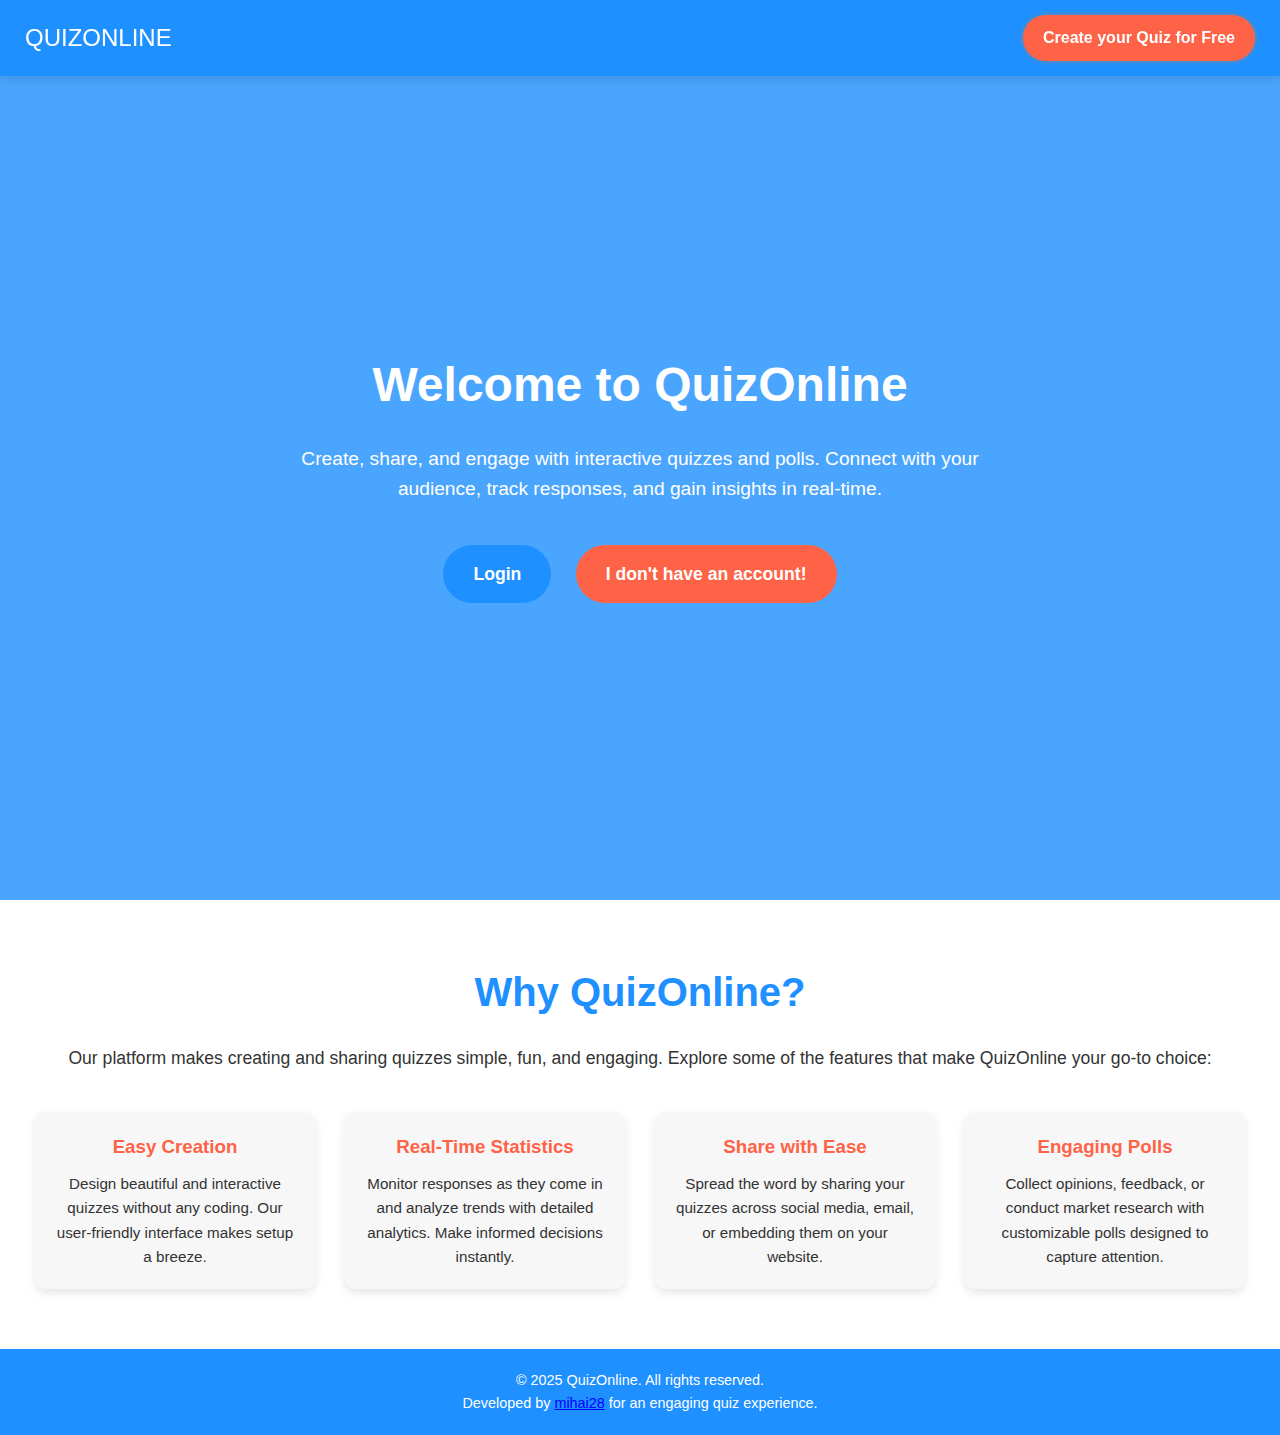
<file: templates/index.html>
<!DOCTYPE html>
<html lang="en">
<head>
  <meta charset="UTF-8" />
  <meta name="viewport" content="width=device-width, initial-scale=1.0" />
  <title>QuizOnline - Create, Share & Engage</title>
  <style>
    /* Reset and base styles */
    * {
      margin: 0;
      padding: 0;
      box-sizing: border-box;
    }
    body {
      font-family: 'Arial', sans-serif;
      line-height: 1.6;
      background: #f7f7f7;
      color: #333;
    }
    a {
      text-decoration: none;
      color: inherit;
    }

    /* Header */
    header {
      width: 100%;
      background-color: #1E90FF;
      padding: 15px 25px;
      position: fixed;
      top: 0;
      left: 0;
      z-index: 1000;
      display: flex;
      justify-content: space-between;
      align-items: center;
      color: #fff;
      box-shadow: 0 4px 10px rgba(0, 0, 0, 0.1);
    }
    .header-title {
      font-size: 1.5rem;
      text-transform: uppercase;
    }
    .cta-btn {
      background-color: #FF6347;
      border: none;
      padding: 10px 20px;
      border-radius: 55px;
      font-size: 1rem;
      font-weight: bold;
      cursor: pointer;
      box-shadow: 0 0 5px #888888;
      transition: background-color 0.3s ease;
    }
    .cta-btn:hover {
      background-color: #e5533d;
    }

    /* Hero Section */
    .hero {
      background: url('https://source.unsplash.com/1600x900/?quiz,education') center/cover no-repeat;
      height: 100vh;
      display: flex;
      align-items: center;
      justify-content: center;
      padding-top: 60px;
      position: relative;
      color: #fff;
      text-align: center;
    }
    .hero::after {
      content: '';
      position: absolute;
      top: 0;
      left: 0;
      width: 100%;
      height: 100%;
      background: rgba(30, 144, 255, 0.8);
      z-index: 1;
    }
    .hero-content {
      position: relative;
      z-index: 2;
      max-width: 800px;
      padding: 20px;
    }
    .hero h1 {
      font-size: 3rem;
      margin-bottom: 20px;
    }
    .hero p {
      font-size: 1.2rem;
      margin-bottom: 30px;
    }
    .hero-buttons a {
      display: inline-block;
      padding: 15px 30px;
      margin: 10px;
      border-radius: 30px;
      font-size: 1.1rem;
      font-weight: bold;
      transition: transform 0.3s ease;
    }
    .hero-buttons a.login {
      background-color: #1E90FF;
      color: #fff;
    }
    .hero-buttons a.register {
      background-color: #FF6347;
      color: #fff;
    }
    .hero-buttons a:hover {
      transform: translateY(-2px);
    }

    /* Features Section */
    .features {
      padding: 60px 20px;
      background: #fff;
      text-align: center;
    }
    .features h2 {
      font-size: 2.5rem;
      margin-bottom: 20px;
      color: #1E90FF;
    }
    .features p.description {
      font-size: 1.1rem;
      margin-bottom: 40px;
    }
    .feature-list {
      display: flex;
      flex-wrap: wrap;
      justify-content: center;
      gap: 30px;
    }
    .feature {
      background: #f7f7f7;
      padding: 20px;
      border-radius: 10px;
      box-shadow: 0 4px 10px rgba(0, 0, 0, 0.1);
      width: 280px;
      transition: transform 0.3s ease;
    }
    .feature:hover {
      transform: translateY(-5px);
    }
    .feature h3 {
      margin-bottom: 10px;
      color: #FF6347;
    }
    .feature p {
      font-size: 0.95rem;
    }

    /* Footer */
    footer {
      background-color: #1E90FF;
      color: #fff;
      text-align: center;
      padding: 20px 10px;
      font-size: 0.9rem;
    }

    /* Responsive */
    @media (max-width: 768px) {
      .hero h1 {
        font-size: 2.2rem;
      }
      .hero p {
        font-size: 1rem;
      }
      .feature {
        width: 100%;
        max-width: 320px;
      }
    }
  </style>
</head>
<body>
  <!-- Header -->
  <header>
    <div class="header-title">QuizOnline</div>
    <a href="/register" class="cta-btn" style="color:white;">Create your Quiz for Free</a>
  </header>

  <!-- Hero Section -->
  <section class="hero">
    <div class="hero-content">
      <h1>Welcome to QuizOnline</h1>
      <p>
        Create, share, and engage with interactive quizzes and polls. Connect with your audience, track responses, and gain insights in real-time.
      </p>
      <div class="hero-buttons">
        <a class="login" href="/login">Login</a>
        <a class="register" href="/register">I don't have an account!</a>
      </div>
    </div>
  </section>

  <!-- Features Section -->
  <section class="features">
    <h2>Why QuizOnline?</h2>
    <p class="description">
      Our platform makes creating and sharing quizzes simple, fun, and engaging. Explore some of the features that make QuizOnline your go-to choice:
    </p>
    <div class="feature-list">
      <div class="feature">
        <h3>Easy Creation</h3>
        <p>
          Design beautiful and interactive quizzes without any coding. Our user-friendly interface makes setup a breeze.
        </p>
      </div>
      <div class="feature">
        <h3>Real-Time Statistics</h3>
        <p>
          Monitor responses as they come in and analyze trends with detailed analytics. Make informed decisions instantly.
        </p>
      </div>
      <div class="feature">
        <h3>Share with Ease</h3>
        <p>
          Spread the word by sharing your quizzes across social media, email, or embedding them on your website.
        </p>
      </div>
      <div class="feature">
        <h3>Engaging Polls</h3>
        <p>
          Collect opinions, feedback, or conduct market research with customizable polls designed to capture attention.
        </p>
      </div>
    </div>
  </section>

  <!-- Footer -->
  <footer>
    <p>&copy; 2025 QuizOnline. All rights reserved.</p>
    <p>Developed by <a style="color:blue; text-decoration: underline;" href="https://github.com/mihai288">mihai28</a> for an engaging quiz experience.</p>
  </footer>
</body>
</html>
</file>
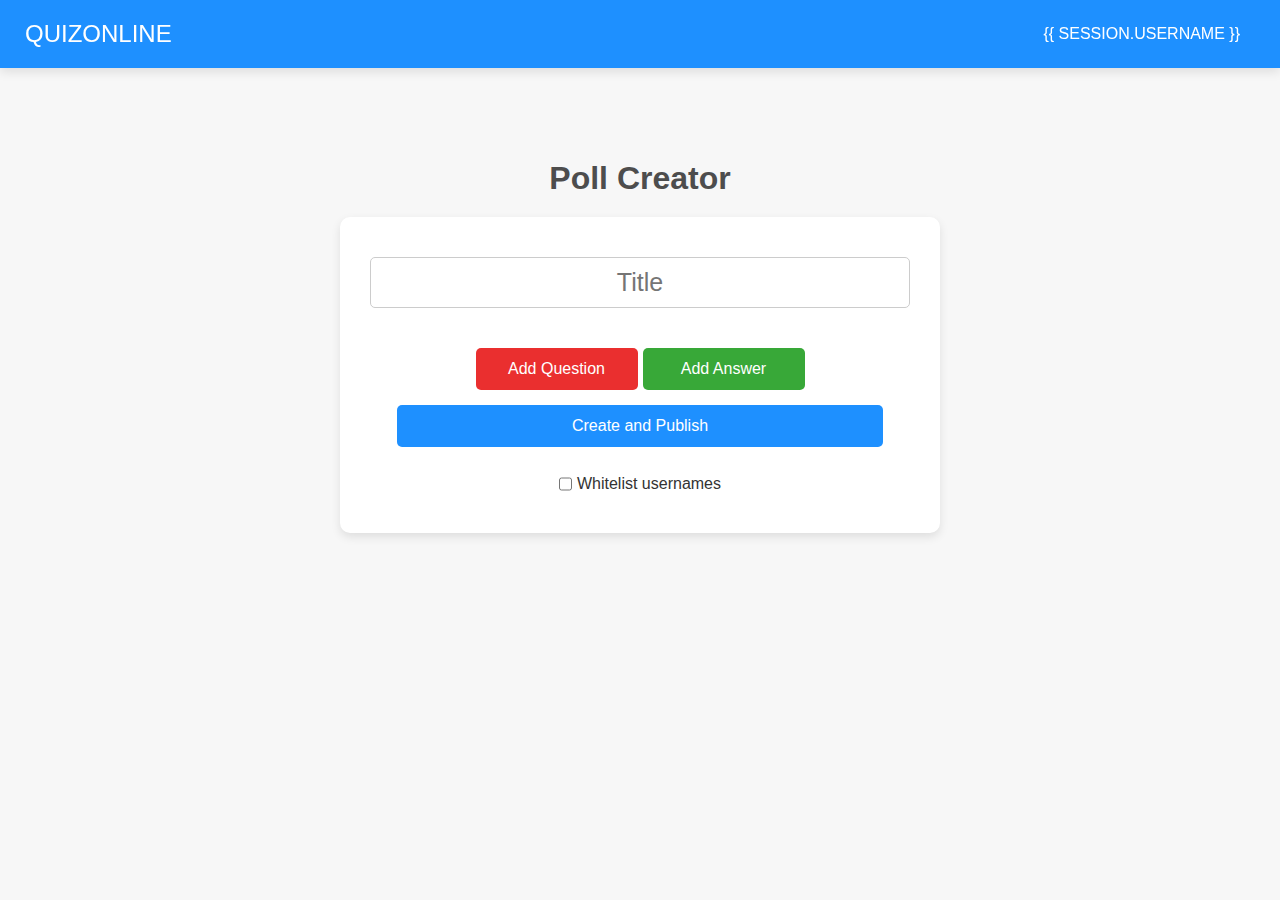
<file: templates/create_poll.html>
<!DOCTYPE html>
<html lang="en">
<head>
  <meta charset="UTF-8" />
  <meta name="viewport" content="width=device-width, initial-scale=1.0" />
  <title>Create Poll</title>
  <style>
    /* Resetting default styles */
    * {
      margin: 0;
      padding: 0;
      box-sizing: border-box;
    }
    button{
        cursor:pointer;
    }

    body {
      font-family: 'Arial', sans-serif;
      background: #f7f7f7;
      color: #333;
      display: flex;
      flex-direction: column;
      height: 100vh;
      padding-top: 60px; /* Space for the header */
    }
    .whitelist-container{
        display: flex;
        justify-content: center;
    }
    /* Header Styling */
    header {
      width: 100%;
      background-color: #1E90FF;
      padding: 15px 0;
      position: fixed;
      top: 0;
      left: 0;
      z-index: 100;
      box-shadow: 0 4px 10px rgba(0, 0, 0, 0.1);
      display: flex;
      justify-content: space-between;
      align-items: center;
      font-size: 1.5rem;
      color: white;
      text-transform: uppercase;
    }
    .dropdown {
      position: relative;
      display: inline-block;
      margin-right: 20px;
    }

    .dropdown-button {
      cursor: pointer;
      padding: 10px 20px;
      font-size: 1rem;
      border-radius: 30px;
      transition: background 0.3s ease, transform 0.3s ease;
      text-decoration: none;
      color: #fff;
    }

    .dropdown-button:hover {
      background: #00BFFF;
      transform: translateY(-5px);
    }

    .dropdown-button:active {
      transform: translateY(2px);
    }

    .dropdown-content {
      display: none;
      position: absolute;
      background-color: #f9f9f9;
      min-width: 160px;
      box-shadow: 0px 8px 16px 0px rgba(0, 0, 0, 0.2);
      z-index: 1;
      right: 0; /* Align dropdown to the right */
      border-radius: 8px;
    }

    .dropdown-content a {
      font-size: 15px;
      color: black;
      padding: 12px 16px;
      text-decoration: none;
      display: block;
    }

    .dropdown-content a:hover {
      background-color: #f1f1f1;
      border-radius: 10px;
    }

    .dropdown:hover .dropdown-content {
      display: block;
    }

    /* Main content container */
    .content-wrapper {
      display: flex;
      align-items: center;
      flex-direction: column;
      height: 100%;
      padding-top: 100px; /* Adjust for header height */
    }

    .content {
      width: 100%;
      max-width: 600px;
      padding: 30px;
      background: white;
      border-radius: 10px;
      box-shadow: 0 4px 10px rgba(0, 0, 0, 0.1);
      text-align: center; /* Centering the content */
    }

    h1 {
      font-size: 2rem;
      margin-bottom: 20px;
      color: #333;
    }

    input[type="text"] {
      width: 100%;
      padding: 10px;
      margin: 10px 0;
      border-radius: 5px;
      border: 1px solid #ccc;
      font-size: 1rem;
    }

    input[type="checkbox"] {
      margin-right: 5px;
    }

    button {
      width: 100%;
      padding: 12px;
      background-color: #1E90FF;
      color: white;
      font-size: 1rem;
      border: none;
      border-radius: 5px;
      margin-top: 10px;
      transition: background-color 0.3s ease, transform 0.3s ease;
    }

    button:hover {
      background-color: #006905;
    }

    button:active {
      transform: translateY(2px);
    }

    #options {
      width: 100%;
      margin-bottom: 20px;
    }

    .option-input {
      margin-bottom: 10px;
    }

    .heading-input-container {
      margin-bottom: 10px;
    }

    .heading-input {
      width: 100%;
      padding: 10px;
      margin: 10px 0;
      border-radius: 5px;
      border: 1px solid #ccc;
      font-size: 1rem;
      display: none;
    }

    .control {
      display: flex;
      justify-content: center;
      gap: 5px;
      margin-bottom: 5px;
    }

    /* Container for allowed usernames (private quiz) */
    #allowedUserContainer {
      display: none;
      margin: 10px 0;
      text-align: left;
      border: 1px solid #ccc;
      border-radius: 5px;
      padding: 10px;
      background-color: #fafafa;
    }
    #allowedUserContainer span{
      align-content: center;
      text-align: center;
      display: flex;
      justify-content: center;
      font-size: 0.9em;
    }
    .allowed-user {
      display: flex;
      align-items: center;
      margin-bottom: 5px;
    }
    .allowed-user input[type="text"] {
      flex: 1;
      margin-right: 5px;
      min-width: 150px;  /* Asigură că input-ul are o lățime minimă */
    }
    /* Stilizare pentru butonul Remove */
    .allowed-user button {
      font-size: 0.9rem;
      border: solid 2px #1E90FF;
      border-radius: 5px;
      background-color: transparent;
      color: #fff;
      cursor: pointer;
      flex-shrink: 0;
        width: 15%;
        margin:0;
        margin-top: 1px;
    }

    /* Responsive styles */
    @media (max-width: 768px) {
      body {
        padding-top: 80px; /* Adjust padding for smaller screens */
      }

      h1 {
        font-size: 1.6rem;
      }
      .dropdown-button {
        font-size: 0.9rem;
        padding: 8px 16px;
      }
      input[type="text"],
      button {
        font-size: 0.9rem;
      }

      .content {
        padding: 20px;
        width: 95%;
      }
    }
  </style>
</head>
<body>
  <header>
    <a href="/dashboard" class="logo" style="margin-left: 25px; color:white; text-decoration: none;">QuizOnline</a>
    <div class="dropdown">
      <div class="dropdown-button">{{ session.username }}</div>
      <div class="dropdown-content">
        <a href="/dashboard">View Polls</a>
        <a href="/create_poll">Create Poll</a>
        <a href="/logout">Log out</a>
      </div>
    </div>
  </header>
  <div class="content-wrapper">
    <h1 style="color:#4d4d4d;">Poll Creator</h1>
    <div class="content">
      <form id="pollForm" method="POST" autocomplete="off">
        <input style="text-align: center; font-size: 25px;" type="text" name="title" placeholder="Title" required /><br>
        <div id="options"></div>

        <div class="control">
          <button class="q-btn" style="background-color: #ea2f2f; cursor:pointer; width: 30%;" type="button" onclick="addHeading()">Add Question</button>
          <button class="a-btn" style="background-color: #38a838; cursor:pointer; width: 30%;" type="button" onclick="addOption()">Add Answer</button>
        </div>

        <button style="cursor:pointer; width: 90%;" type="submit">Create and Publish</button><br><br>

          <!-- Checkbox pentru quiz privat -->
        <div style="text-align: left; margin: 10px 0;" class="whitelist-container">
          <input type="checkbox" id="privateQuiz" name="private" onchange="toggleAllowedUsers()" />
          <label for="privateQuiz">Whitelist usernames</label>
        </div>

        <!-- Container pentru adăugarea numelor de utilizator permise -->
        <div id="allowedUserContainer">
          <h3 style="text-align: center;">Allowed Usernames</h3>
          <span>Only the allowed users can access this poll.</span>
          <div id="allowedUsers"></div>
            <div class="btn-container" style="display: flex; justify-content: center;">
          <button type="button" style="background-color: #38a838; width: 8%; border-radius: 99px;" onclick="addAllowedUser()">+</button>
                </div>
        </div>
      </form>
    </div>
  </div>

  <script>
    function addOption() {
      const optionsDiv = document.getElementById("options");

      const optionContainer = document.createElement("div");
      optionContainer.style.display = "flex";
      optionContainer.style.alignItems = "center";
      optionContainer.style.marginBottom = "10px";

      const input = document.createElement("input");
      input.type = "text";
      input.name = "options";
      input.classList.add("option-input");
      input.placeholder = "Answer";

      const correctCheckbox = document.createElement("input");
      correctCheckbox.type = "checkbox";
      correctCheckbox.name = "correct_options[]";
      correctCheckbox.style.marginLeft = "10px";
      correctCheckbox.title = "Set correct answer"; // Adaugă tooltip
      correctCheckbox.value = optionsDiv.children.length; // folosește indexul opțiunii

      // Așează checkbox-ul în div-ul corespunzător
      optionsDiv.appendChild(correctCheckbox);

      // Adaugă event listener pentru a schimba outline-ul input-ului când checkbox-ul este selectat
      correctCheckbox.addEventListener("change", function () {
        if (correctCheckbox.checked) {
          input.style.outline = "2px solid green";
        } else {
          input.style.outline = "";
        }
      });

      optionContainer.appendChild(input);
      optionContainer.appendChild(correctCheckbox);
      optionsDiv.appendChild(optionContainer);
    }

    function addHeading() {
      const optionsDiv = document.getElementById("options");

      // Create container div for heading input
      const headingContainer = document.createElement("div");
      headingContainer.classList.add("heading-input-container");

      // Create input element for the heading (text input)
      const input = document.createElement("input");
      input.type = "text";
      input.classList.add("heading-input");
      input.placeholder = "Question";

      // Create hidden input for sending HTML
      const hiddenInput = document.createElement("input");
      hiddenInput.type = "hidden";
      hiddenInput.name = "options";

      headingContainer.appendChild(input);
      headingContainer.appendChild(hiddenInput);

      // Când input-ul pierde focus, înlocuiește-l cu un element h1 sau elimină containerul dacă nu s-a scris nimic
      input.addEventListener("blur", function () {
        if (this.value) {
          const headingText = this.value;
          const headingElement = document.createElement("h1");
          headingElement.textContent = headingText;
          hiddenInput.value = "<h1>" + headingText + "</h1>";
          // Înlocuiește text input cu h1 tag
          headingContainer.replaceChild(headingElement, input);
        } else {
          headingContainer.remove();
        }
      });

      optionsDiv.appendChild(headingContainer);
      input.style.display = "block";
      input.focus();
    }

    // Toggle containerul pentru allowed users în funcţie de checkbox-ul "private"
    function toggleAllowedUsers() {
      const privateCheckbox = document.getElementById("privateQuiz");
      const container = document.getElementById("allowedUserContainer");
      container.style.display = privateCheckbox.checked ? "block" : "none";
    }

    // Adaugă un input pentru un username permis
    function addAllowedUser() {
      const container = document.getElementById("allowedUsers");

      const div = document.createElement("div");
      div.classList.add("allowed-user");

      const input = document.createElement("input");
      input.type = "text";
      input.name = "allowed_users";
      input.placeholder = "Username";

      // Buton pentru a elimina acest câmp, dacă se dorește
      const removeBtn = document.createElement("button");
      removeBtn.type = "button";
      removeBtn.textContent = "🗑️";
      removeBtn.onclick = () => {
        div.remove();
      };

      div.appendChild(input);
      div.appendChild(removeBtn);
      container.appendChild(div);
    }

    // Adăugăm un event listener la formular pentru a forța pierderea focus-ului
    // la ultimul input "allowed_users" înainte de submit.
    document.getElementById("pollForm").addEventListener("submit", function() {
      if (document.activeElement && document.activeElement.name === "allowed_users") {
        document.activeElement.blur();
      }
    });
  </script>
</body>
</html>
</file>
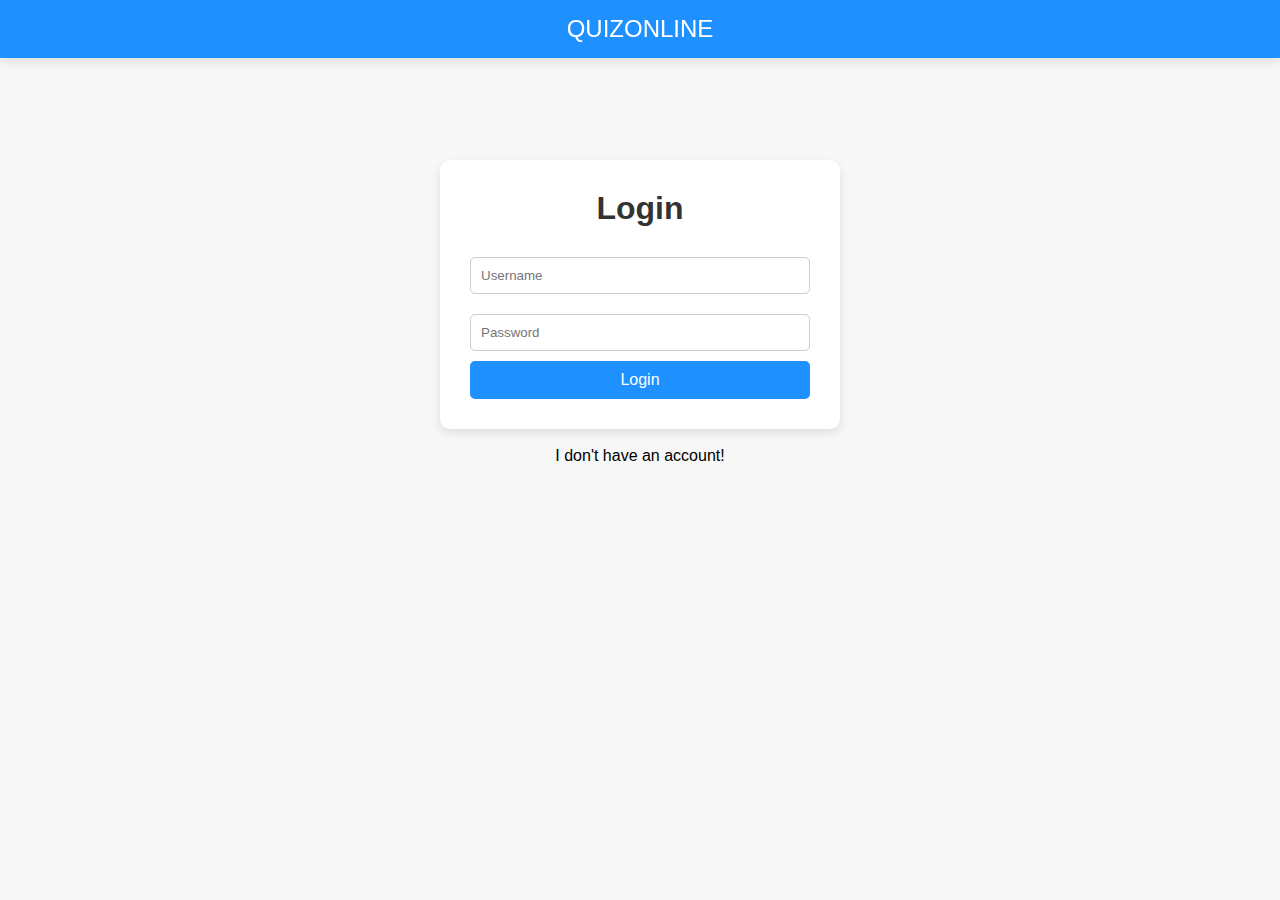
<file: templates/login.html>
<!DOCTYPE html>
<html lang="en">
<head>
    <meta charset="UTF-8">
    <meta name="viewport" content="width=device-width, initial-scale=1.0">
    <title>Login</title>
    <style>
        /* Resetting default styles */
        * {
            margin: 0;
            padding: 0;
            box-sizing: border-box;
        }

        body {
            font-family: 'Arial', sans-serif;
            background: #f7f7f7;
            color: #333;
            display: flex;
            flex-direction: column;
            height: 100vh;
            padding-top: 60px; /* Space for the header */
        }

        /* Header Styling */
        header {
            width: 100%;
            background-color: #1E90FF;
            padding: 15px 0;
            position: fixed;
            top: 0;
            left: 0;
            z-index: 100;
            box-shadow: 0 4px 10px rgba(0, 0, 0, 0.1);
            display: flex;
            justify-content: center;
            align-items: center;
            font-size: 1.5rem;
            color: white;
            text-transform: uppercase;
        }

        header a {
            text-decoration: none;
            color: #fff;
            padding: 10px 20px;
            font-size: 1rem;
            border-radius: 30px;
            transition: background 0.3s ease, transform 0.3s ease;
            margin-left: 15px;
        }

        header a:hover {
            background: #00BFFF;
            transform: translateY(-5px);
        }

        header a:active {
            transform: translateY(2px);
        }

        /* Main content container */
        .content-wrapper {
            display: flex;
            align-items: center;
            flex-direction: column;
            height: 100%;
            padding-top: 100px; /* Adjust for header height */
        }

        .content {
            width: 100%;
            max-width: 400px;
            padding: 30px;
            background: white;
            border-radius: 10px;
            box-shadow: 0 4px 10px rgba(0, 0, 0, 0.1);
            text-align: center; /* Centering the content */
        }

        h1 {
            font-size: 2rem;
            margin-bottom: 20px;
            color: #333;
        }

        input {
            width: 100%;
            padding: 10px;
            margin: 10px 0;
            border: 1px solid #ccc;
            border-radius: 5px;
        }

        button {
            width: 100%;
            padding: 10px;
            background-color: #1E90FF;
            color: white;
            border: none;
            border-radius: 5px;
            cursor: pointer;
            font-size: 1rem;
        }
        .a-btn{
            text-decoration: none;
        }
        .a-btn:hover{
            text-decoration: underline;
        }
        button:hover {
            background-color: #00BFFF;
        }

        /* Responsive styles */
        @media (max-width: 768px) {
            body {
                padding-top: 80px; /* Adjust padding for smaller screens */
            }

            h1 {
                font-size: 1.8rem;
            }

            header a {
                font-size: 0.9rem;
                padding: 8px 16px;
            }
        }
    </style>
</head>
<body>

    <header>
        <div>QuizOnline</div>
    </header>

    <div class="content-wrapper">
        <div class="content">
            <h1>Login</h1>
            <form method="POST" autocomplete="off">
                <input type="text" name="username" placeholder="Username" required><br>
                <input type="password" name="password" placeholder="Password" required><br>
                <button type="submit">Login</button>
            </form>
        </div>
        <br>
        <a class="a-btn" style="color:black;" href="/register">I don't have an account!</a>
    </div>

</body>
</html>
</file>
